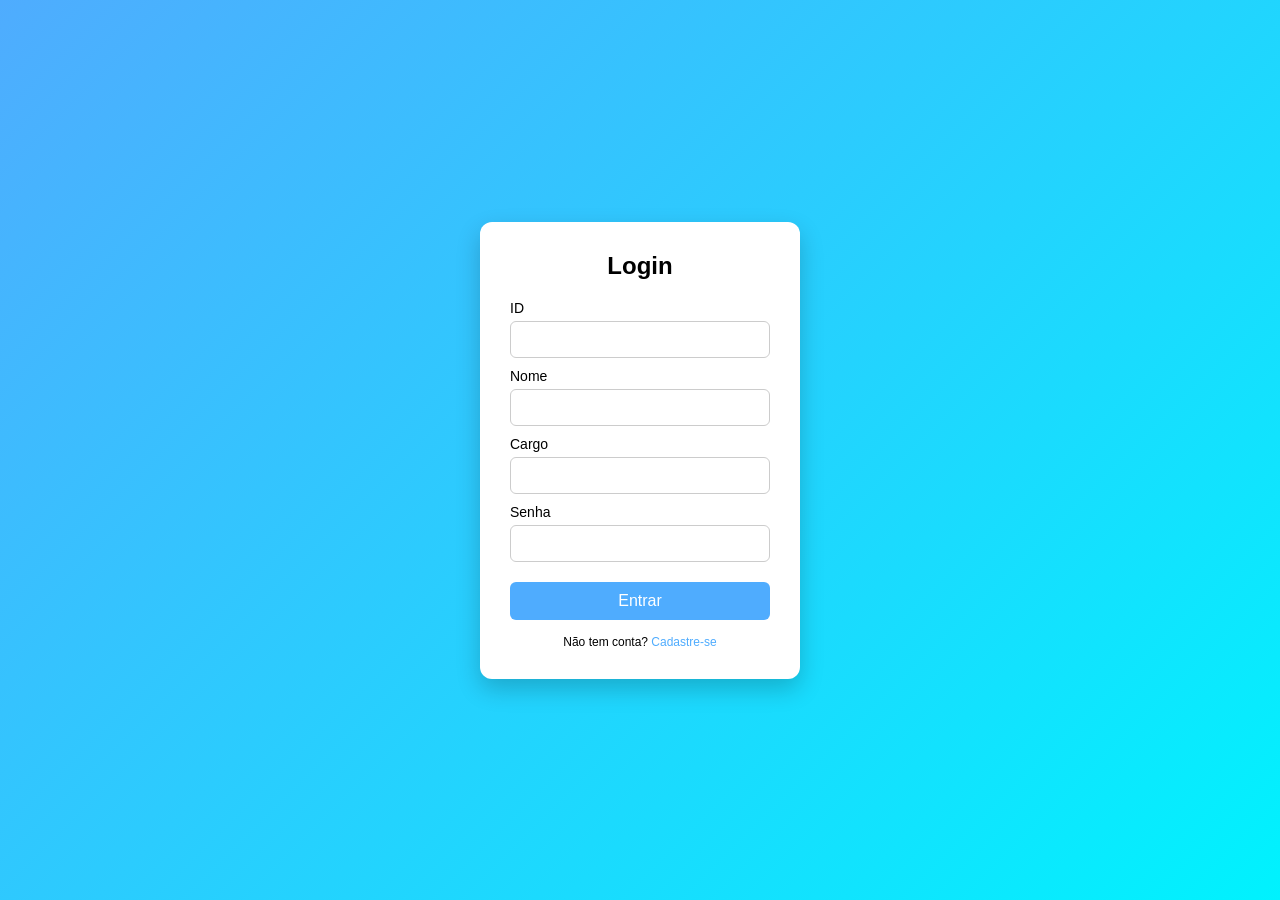
<file: Index.html>
<!DOCTYPE html>
<html lang="pt-BR">
<head>
    <meta charset="UTF-8">
    <meta name="viewport" content="width=device-width, initial-scale=1.0">
    <title>Login</title>


</head>
<link rel="stylesheet" href="Style.css">
<body>

    <div class="container">
        <h2>Login</h2>

        <form id="loginForm">
            <label for="id_user">ID</label>
            <input type="number" id="id_user" required>

            <label for="name">Nome</label>
            <input type="text" id="name" required>

            <label for="position">Cargo</label>
            <input type="text" id="position" required>

            <label for="position">Senha</label>
            <input type="password" id="position" required>

            <button type="submit">Entrar</button>
        </form>

        <div class="footer">
            <p>Não tem conta? <a href="#">Cadastre-se</a></p>
        </div>
    </div>

    <div id="tokenModal" class="modal">
    <div class="modal-content">
        <span class="close-btn">&times;</span>
        <div class="modal-header">
            <h3>Login Realizado!</h3>
            <p>Seu token de acesso foi gerado com sucesso.</p>
        </div>
        <div class="token-container">
            <code id="tokenText">---</code>
            <button onclick="copyToken()" class="copy-btn">Copiar</button>
        </div>
    </div>
</div>
    <script>
 const loginForm = document.getElementById("loginForm");
const modal = document.getElementById("tokenModal");
const tokenText = document.getElementById("tokenText");
const closeBtn = document.querySelector(".close-btn");

loginForm.addEventListener("submit", async function(e) {
    e.preventDefault();

    // Capturando os dados (Atenção: mudei o ID da senha no seu HTML para 'password')
    const id = document.getElementById("id_user").value;
    const nome = document.getElementById("name").value;
    const cargo = document.getElementById("position").value;

    try {
        const response = await fetch("http://localhost:3000/login", {
            method: "POST",
            headers: { "Content-Type": "application/json" },
            body: JSON.stringify({ id, nome, cargo })
        });

        const data = await response.json();

        if (data.token) {
            localStorage.setItem("token", data.token);
            
            // Inserir token no modal e mostrar
            tokenText.innerText = data.token;
            modal.style.display = "block";
        }
    } catch (error) {
        alert("Erro ao conectar com o servidor.");
    }
});

// Fechar o modal ao clicar no X
closeBtn.onclick = () => modal.style.display = "none";

// Fechar o modal ao clicar fora dele
window.onclick = (event) => {
    if (event.target == modal) modal.style.display = "none";
}

// Função para copiar o token
function copyToken() {
    const text = tokenText.innerText;
    navigator.clipboard.writeText(text).then(() => {
        alert("Token copiado para a área de transferência!");
    });
}

// No seu arquivo de login (index.html), altere esta parte:
closeBtn.onclick = () => {
    modal.style.display = "none";
    window.location.href = "verificar.html"; // Vai para o "pedágio"
};

// E na função de fechar ao clicar fora:
window.onclick = (event) => {
    if (event.target == modal) {
        modal.style.display = "none";
        window.location.href = "verificar.html";
    }
}
</script>

</body>
</html>
</file>
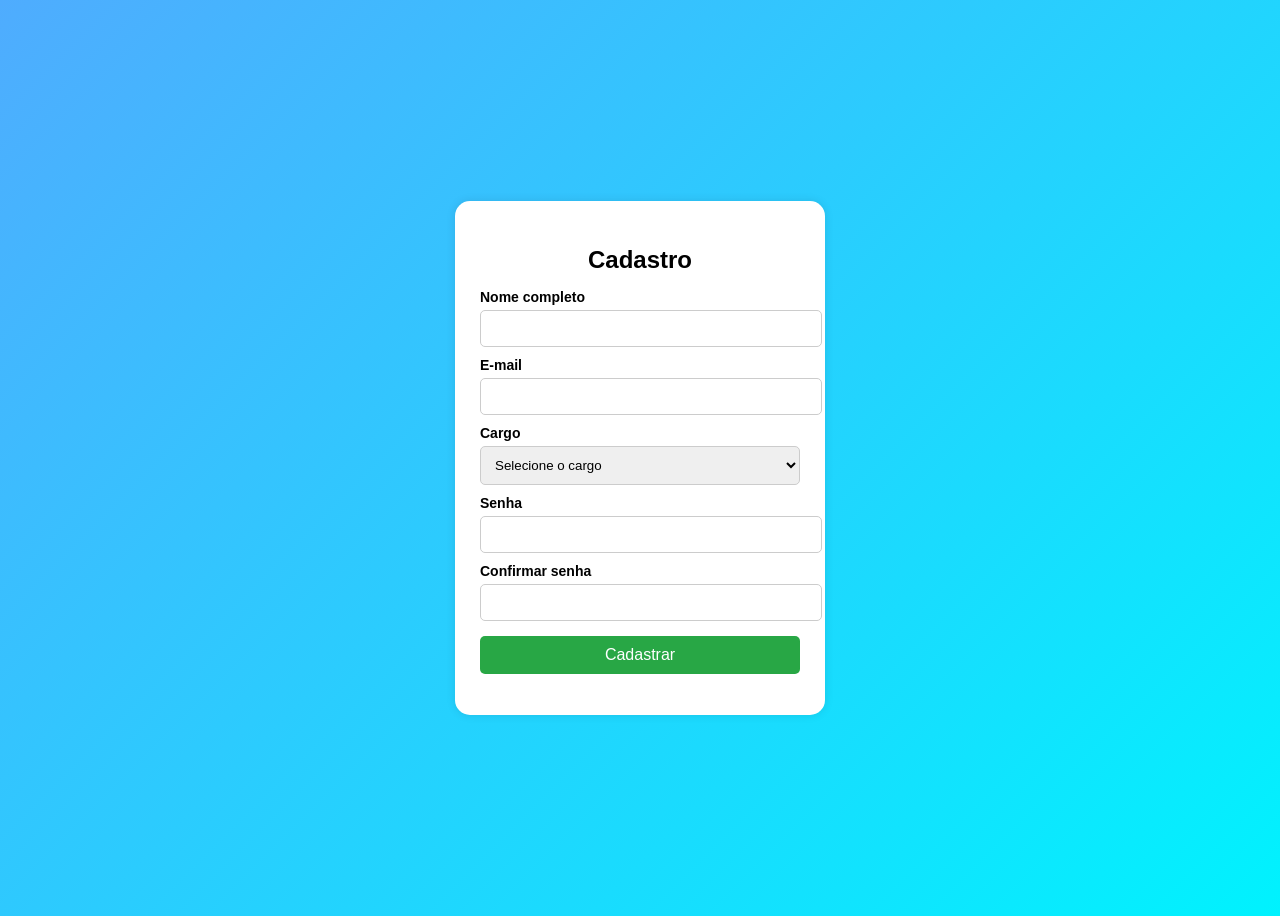
<file: cadastro.html>
<!DOCTYPE html>
<html lang="pt-BR">
<head>
  <meta charset="UTF-8">
  <title>Cadastro</title>

  <style>
    body {
      font-family: Arial, sans-serif;
      background: linear-gradient(135deg, #4facfe, #00f2fe);
      display: flex;
      justify-content: center;
      align-items: center;
      height: 100vh;
    }

    .container {
      background: #fff;
      padding: 25px;
      border-radius: 15px;
      width: 320px;
      box-shadow: 0 0 10px rgba(0,0,0,0.1);
    }

    h2 {
      text-align: center;
      margin-bottom: 15px;
    }

    label {
      display: block;
      margin-top: 10px;
      font-size: 14px;
      font-weight: bold;
    }

    input, select {
      width: 100%;
      padding: 10px;
      margin-top: 5px;
      border: 1px solid #ccc;
      border-radius: 5px;
    }

    .senha-container {
      position: relative;
    }

    .olho {
      position: absolute;
      right: 10px;
      top: 30px;
      cursor: pointer;
      font-size: 12px;
      color: #007bff;
      user-select: none;
    }

    button {
      width: 100%;
      padding: 10px;
      margin-top: 15px;
      background: #28a745;
      border: none;
      color: white;
      font-size: 16px;
      border-radius: 5px;
      cursor: pointer;
    }

    button:hover {
      background: #218838;
    }

    .erro {
      color: red;
      text-align: center;
      margin-top: 10px;
    }

    .sucesso {
      color: green;
      text-align: center;
      margin-top: 10px;
    }
  </style>
</head>

<body>

<div class="container">
  <h2>Cadastro</h2>

  <label for="nome">Nome completo</label>
  <input type="text" id="nome">

  <label for="email">E-mail</label>
  <input type="email" id="email">

  <label for="cargo">Cargo</label>
  <select id="cargo">
    <option value="">Selecione o cargo</option>
    <option>Administrador</option>
    <option>Gerente</option>
    <option>Funcionário</option>
    <option>Estagiário</option>
    <option>Aprendix</option>
  </select>

  <div class="senha-container">
    <label for="senha">Senha</label>
    <input type="password" id="senha">
    <span class="olho" onclick="toggleSenha('senha', this)"></span>
  </div>

  <div class="senha-container">
    <label for="confirmarSenha">Confirmar senha</label>
    <input type="password" id="confirmarSenha">
    <span class="olho" onclick="toggleSenha('confirmarSenha', this)"></span>
  </div>

  <button onclick="cadastrar()">Cadastrar</button>

  <p id="mensagem"></p>
</div>

<script>
  function toggleSenha(id, elemento) {
    const campo = document.getElementById(id);

    if (campo.type === "password") {
      campo.type = "text";
      elemento.textContent = "Ocultar";
    } else {
      campo.type = "password";
      elemento.textContent = "Mostrar";
    }
  }

  function emailValido(email) {
    const regex = /^[^\s@]+@[^\s@]+\.[^\s@]+$/;
    return regex.test(email);
  }

  function cadastrar() {
    const nome = document.getElementById("nome").value;
    const email = document.getElementById("email").value;
    const cargo = document.getElementById("cargo").value;
    const senha = document.getElementById("senha").value;
    const confirmarSenha = document.getElementById("confirmarSenha").value;
    const mensagem = document.getElementById("mensagem");
    const botao = document.querySelector("button");

    mensagem.innerHTML = "";
    mensagem.className = "";

    if (!nome || !email || !cargo || !senha || !confirmarSenha) {
      mensagem.innerHTML = "Preencha todos os campos!";
      mensagem.className = "erro";
      return;
    }
  
    if (!emailValido(email)) {
      mensagem.innerHTML = "Digite um e-mail válido!";
      mensagem.className = "erro";
      return;
    }

    const senhaForte = /^(?=.*[A-Za-z])(?=.*\d).{6,}$/;
    if (!senhaForte.test(senha)) {
      mensagem.innerHTML = "A senha deve ter letras e números.";
      mensagem.className = "erro";
      return;
    }
    if (senha.length < 6) { mensagem.innerHTML = "A senha deve ter pelo menos 6 caracteres."; mensagem.className = "erro"; return;

    if (senha !== confirmarSenha) {
      mensagem.innerHTML = "As senhas não coincidem!";
      mensagem.className = "Erro";
      return;
      
    }

    botao.disabled = true;

    const usuario = {
      nome,
      email,
      cargo,
      senha
    };
    localStorage.setItem("usuario", JSON.stringify(usuario));

    mensagem.innerHTML = "Cadastro realizado com sucesso!";
    mensagem.className = "sucesso";

    document.getElementById("nome").value = "";
    document.getElementById("email").value = "";
    document.getElementById("cargo").value = "";
    document.getElementById("senha").value = "";
    document.getElementById("confirmarSenha").value = "";

    setTimeout(() => {
      window.location.href = "login.html";
    }, 1000);
  }
}
</script>
</body>
</html>
</file>
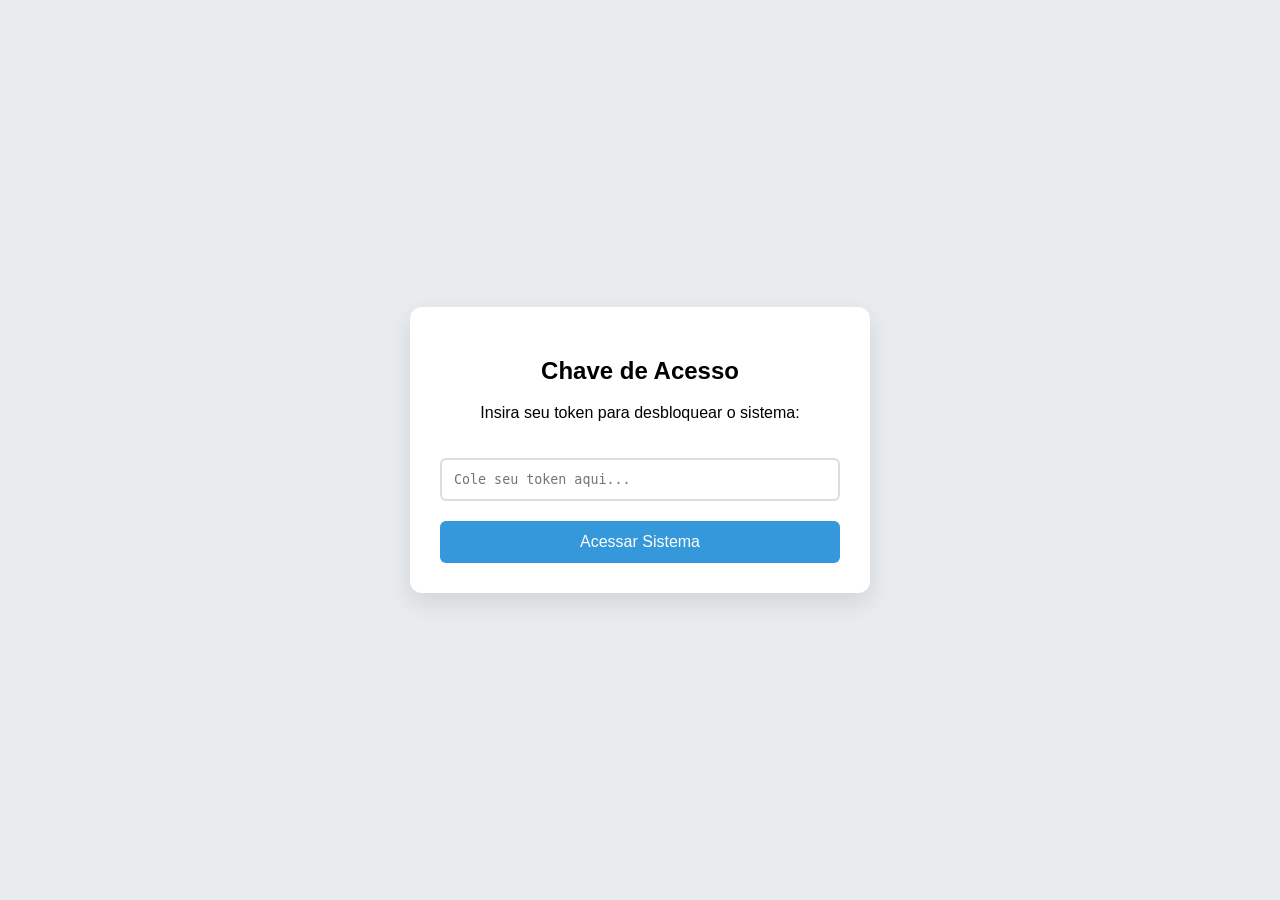
<file: verificar.html>
<!DOCTYPE html>
<html lang="pt-BR">
<head>
    <meta charset="UTF-8">
    <title>Verificar Acesso</title>
    <style>
        body { font-family: sans-serif; background: #e9ecef; display: flex; align-items: center; justify-content: center; height: 100vh; margin: 0; }
        .box { background: white; padding: 30px; border-radius: 12px; box-shadow: 0 10px 25px rgba(0,0,0,0.1); width: 400px; text-align: center; }
        input { width: 100%; padding: 12px; margin: 20px 0; border: 2px solid #ddd; border-radius: 6px; box-sizing: border-box; font-family: monospace; }
        button { background: #3498db; color: white; border: none; padding: 12px 25px; border-radius: 6px; cursor: pointer; width: 100%; font-size: 16px; }
        button:hover { background: #2980b9; }
        .error { color: #e74c3c; font-size: 14px; margin-top: 10px; display: none; }
    </style>
</head>
<body>

    <div class="box">
        <h2>Chave de Acesso</h2>
        <p>Insira seu token para desbloquear o sistema:</p>
        <input type="text" id="tokenInput" placeholder="Cole seu token aqui...">
        <button onclick="validarAcesso()">Acessar Sistema</button>
        <p id="errorMessage" class="error">Token inválido ou inexistente!</p>
    </div>

    <script>
        function validarAcesso() {
            const inputVal = document.getElementById("tokenInput").value.trim();
            const tokenSalvo = localStorage.getItem("token");

            if (inputVal === tokenSalvo && tokenSalvo !== null) {
                // Se o token bater, redireciona para o sistema
                window.location.href = "sistema.html";
            } else {
                // Se estiver errado, mostra erro
                document.getElementById("errorMessage").style.display = "block";
            }
        }
    </script>
</body>
</html>
</file>
<file: Style.css>
* {
            margin: 0;
            padding: 0;
            box-sizing: border-box;
            font-family: Arial, sans-serif;
        }

        body {
            height: 100vh;
            background: linear-gradient(135deg, #4facfe, #00f2fe);
            display: flex;
            justify-content: center;
            align-items: center;
        }

        .container {
            background: white;
            padding: 30px;
            border-radius: 12px;
            width: 320px;
            box-shadow: 0 10px 25px rgba(0,0,0,0.2);
        }

        h2 {
            text-align: center;
            margin-bottom: 20px;
        }

        label {
            font-size: 14px;
            margin-top: 10px;
            display: block;
        }

        input {
            width: 100%;
            padding: 10px;
            margin-top: 5px;
            border-radius: 6px;
            border: 1px solid #ccc;
        }

        input:focus {
            outline: none;
            border-color: #4facfe;
        }

        button {
            width: 100%;
            margin-top: 20px;
            padding: 10px;
            border: none;
            background: #4facfe;
            color: white;
            font-size: 16px;
            border-radius: 6px;
            cursor: pointer;
        }

        button:hover {
            background: #3a8be0;
        }

        .footer {
            text-align: center;
            margin-top: 15px;
            font-size: 12px;
        }

        .footer a {
            color: #4facfe;
            text-decoration: none;
        }

        /* Estilo do Fundo do Modal */
.modal {
    display: none; /* Escondido por padrão */
    position: fixed;
    z-index: 1000;
    left: 0;
    top: 0;
    width: 100%;
    height: 100%;
    background-color: rgba(0,0,0,0.5); /* Fundo escuro semi-transparente */
    backdrop-filter: blur(5px); /* Efeito de desfoque */
}

/* Caixa do Popup */
.modal-content {
    background-color: #fff;
    margin: 15% auto;
    padding: 25px;
    border-radius: 12px;
    width: 90%;
    max-width: 450px;
    box-shadow: 0 5px 15px rgba(0,0,0,0.3);
    position: relative;
    text-align: center;
    animation: slideIn 0.3s ease-out;
}

@keyframes slideIn {
    from { transform: translateY(-50px); opacity: 0; }
    to { transform: translateY(0); opacity: 1; }
}

/* Botão de Fechar */
.close-btn {
    position: absolute;
    right: 15px;
    top: 10px;
    font-size: 24px;
    cursor: pointer;
    color: #888;
}

/* Container do Token */
.token-container {
    background: #f8f9fa;
    border: 1px solid #ddd;
    padding: 15px;
    margin-top: 20px;
    border-radius: 8px;
    display: flex;
    flex-direction: column;
    gap: 10px;
}

#tokenText {
    word-break: break-all;
    font-family: 'Courier New', Courier, monospace;
    color: #2c3e50;
    font-size: 0.9em;
}

.copy-btn {
    background-color: #4CAF50;
    color: white;
    border: none;
    padding: 8px;
    border-radius: 5px;
    cursor: pointer;
    transition: 0.2s;
}

.copy-btn:hover { background-color: #45a049; }
</file>
